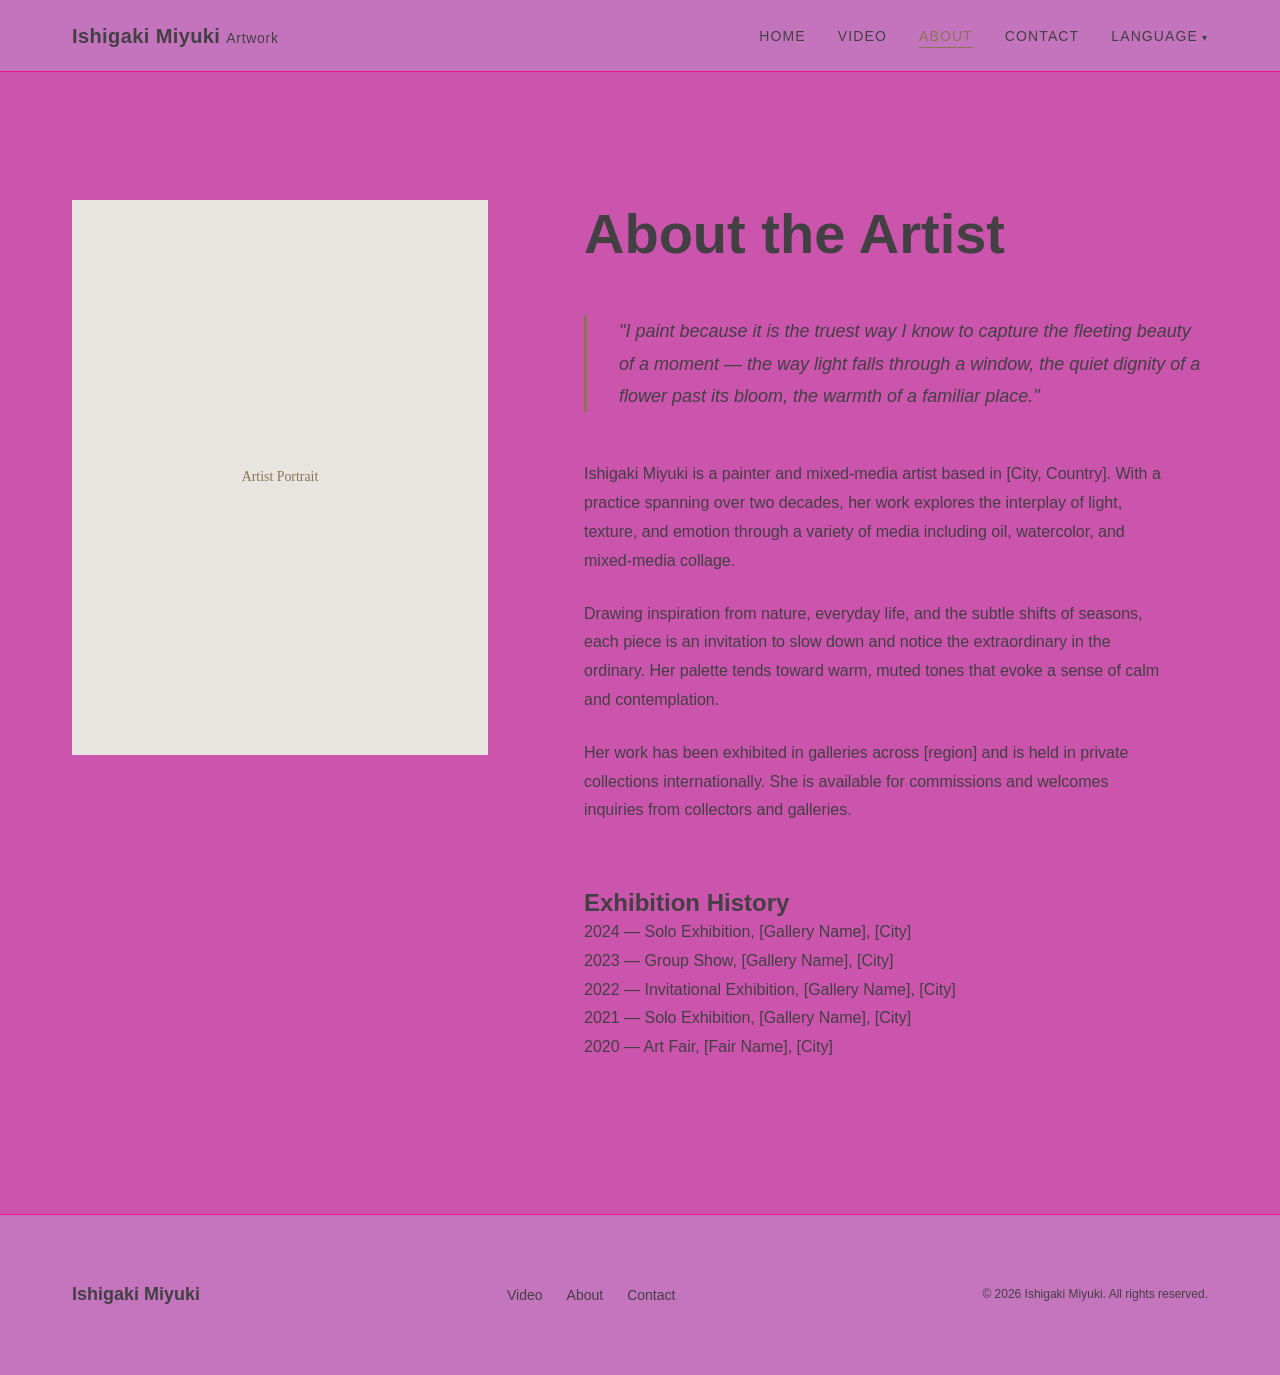
<file: about.html>
<!DOCTYPE html>
<html lang="en">
<head>
  <meta charset="UTF-8">
  <meta name="viewport" content="width=device-width, initial-scale=1.0">
  <title>About — Ishigaki Miyuki</title>
  <meta name="description" content="Learn about Ishigaki Miyuki — biography, artist statement, and exhibition history.">
  <link rel="preconnect" href="https://fonts.googleapis.com">
  <link rel="preconnect" href="https://fonts.gstatic.com" crossorigin>
  <link href="https://fonts.googleapis.com/css2?family=Inter:wght@300;400;500&family=Playfair+Display:ital,wght@0,400;0,600;1,400&display=swap" rel="stylesheet">
  <link rel="stylesheet" href="css/style.css">
</head>
<body>

  <!-- Navigation -->
  <nav class="nav">
    <div class="nav__inner">
      <a href="index.html" class="nav__logo" lang="en">Ishigaki Miyuki <span class="nav__logo-sub">Artwork</span></a>
      <ul class="nav__links">
        <li><a href="index.html" class="nav__link" data-i18n="nav.home">Home</a></li>
        <li><a href="video.html" class="nav__link" data-i18n="nav.video">Video</a></li>
        <li><a href="about.html" class="nav__link nav__link--active" data-i18n="nav.about">About</a></li>
        <li><a href="contact.html" class="nav__link" data-i18n="nav.contact">Contact</a></li>
        <li class="nav__lang">
          <button class="nav__lang-trigger" data-i18n="nav.language">Language</button>
          <div class="nav__lang-dropdown">
            <button class="lang-option" data-lang="en">English</button>
            <button class="lang-option" data-lang="ja">日本語</button>
            <button class="lang-option" data-lang="zhTW">繁體中文</button>
          </div>
        </li>
      </ul>
      <button class="nav__toggle" aria-label="Toggle navigation">
        <span></span>
        <span></span>
        <span></span>
      </button>
    </div>
  </nav>

  <main>
    <section class="section">
      <div class="container">
        <div class="about-layout">
          <div>
            <img src="images/site/artist-portrait.svg" alt="Portrait of Ishigaki Miyuki" class="about__image">
          </div>
          <div class="about__content">
            <h1 data-i18n="about.title">About the Artist</h1>

            <div class="about__statement">
              <p data-i18n="about.statement">"I paint because it is the truest way I know to capture the fleeting beauty of a moment — the way light falls through a window, the quiet dignity of a flower past its bloom, the warmth of a familiar place."</p>
            </div>

            <p data-i18n="about.bio1">
              Ishigaki Miyuki is a painter and mixed-media artist based in [City, Country].
              With a practice spanning over two decades, her work explores the interplay of
              light, texture, and emotion through a variety of media including oil, watercolor,
              and mixed-media collage.
            </p>

            <p data-i18n="about.bio2">
              Drawing inspiration from nature, everyday life, and the subtle shifts of seasons,
              each piece is an invitation to slow down and notice the extraordinary in the ordinary.
              Her palette tends toward warm, muted tones that evoke a sense of calm and contemplation.
            </p>

            <p data-i18n="about.bio3">
              Her work has been exhibited in galleries across [region] and is held in private
              collections internationally. She is available for commissions and welcomes inquiries
              from collectors and galleries.
            </p>

            <h3 style="margin-top: var(--space-3xl);" data-i18n="about.exhibitions">Exhibition History</h3>
            <p>
              2024 — Solo Exhibition, [Gallery Name], [City]<br>
              2023 — Group Show, [Gallery Name], [City]<br>
              2022 — Invitational Exhibition, [Gallery Name], [City]<br>
              2021 — Solo Exhibition, [Gallery Name], [City]<br>
              2020 — Art Fair, [Fair Name], [City]
            </p>
          </div>
        </div>
      </div>
    </section>
  </main>

  <!-- Footer -->
  <footer class="footer">
    <div class="container">
      <div class="footer__inner">
        <span class="footer__name" lang="en">Ishigaki Miyuki</span>
        <div class="footer__links">
          <a href="video.html" class="footer__link" data-i18n="nav.video">Video</a>
          <a href="about.html" class="footer__link" data-i18n="nav.about">About</a>
          <a href="contact.html" class="footer__link" data-i18n="nav.contact">Contact</a>
        </div>
        <p class="footer__copy" data-i18n="footer.copy">&copy; 2026 Ishigaki Miyuki. All rights reserved.</p>
      </div>
    </div>
  </footer>

  <script src="js/translations.js"></script>
  <script src="js/main.js"></script>
</body>
</html>
</file>
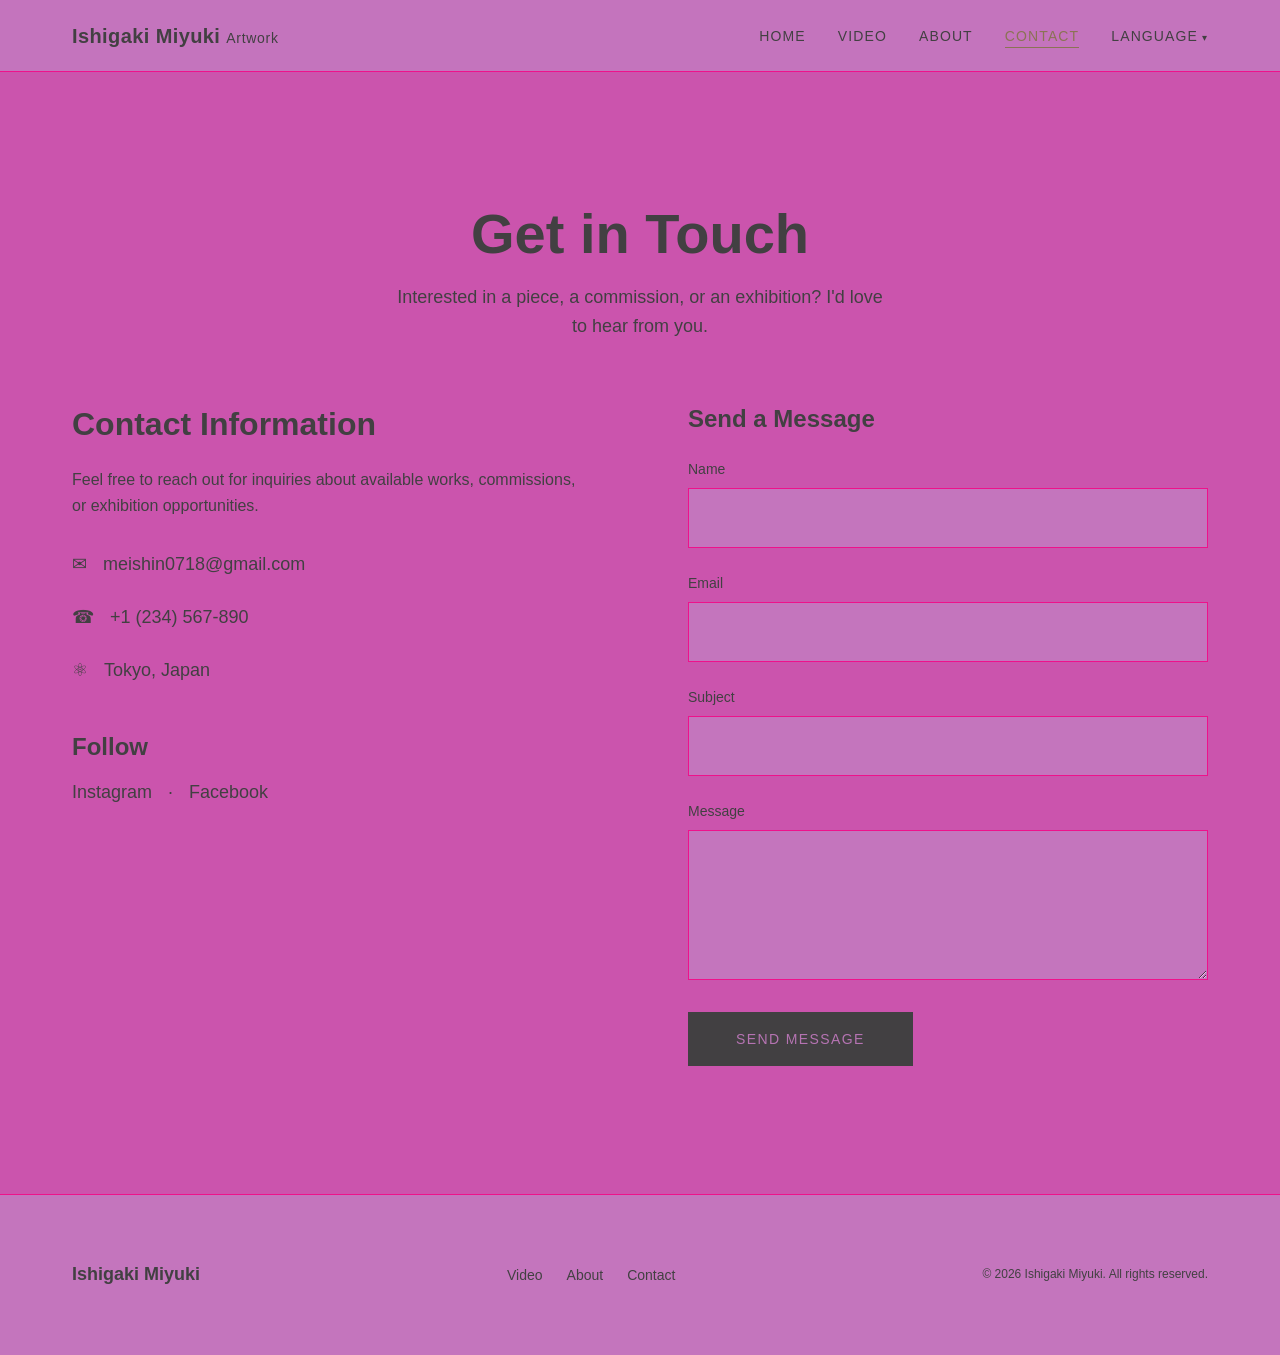
<file: contact.html>
<!DOCTYPE html>
<html lang="en">
<head>
  <meta charset="UTF-8">
  <meta name="viewport" content="width=device-width, initial-scale=1.0">
  <title>Contact — Ishigaki Miyuki</title>
  <meta name="description" content="Get in touch with Ishigaki Miyuki for commissions, purchases, or exhibition inquiries.">
  <link rel="preconnect" href="https://fonts.googleapis.com">
  <link rel="preconnect" href="https://fonts.gstatic.com" crossorigin>
  <link href="https://fonts.googleapis.com/css2?family=Inter:wght@300;400;500&family=Playfair+Display:ital,wght@0,400;0,600;1,400&display=swap" rel="stylesheet">
  <link rel="stylesheet" href="css/style.css">
</head>
<body>

  <!-- Navigation -->
  <nav class="nav">
    <div class="nav__inner">
      <a href="index.html" class="nav__logo" lang="en">Ishigaki Miyuki <span class="nav__logo-sub">Artwork</span></a>
      <ul class="nav__links">
        <li><a href="index.html" class="nav__link" data-i18n="nav.home">Home</a></li>
        <li><a href="video.html" class="nav__link" data-i18n="nav.video">Video</a></li>
        <li><a href="about.html" class="nav__link" data-i18n="nav.about">About</a></li>
        <li><a href="contact.html" class="nav__link nav__link--active" data-i18n="nav.contact">Contact</a></li>
        <li class="nav__lang">
          <button class="nav__lang-trigger" data-i18n="nav.language">Language</button>
          <div class="nav__lang-dropdown">
            <button class="lang-option" data-lang="en">English</button>
            <button class="lang-option" data-lang="ja">日本語</button>
            <button class="lang-option" data-lang="zhTW">繁體中文</button>
          </div>
        </li>
      </ul>
      <button class="nav__toggle" aria-label="Toggle navigation">
        <span></span>
        <span></span>
        <span></span>
      </button>
    </div>
  </nav>

  <main>
    <section class="section">
      <div class="container">
        <div class="section__header">
          <h1 class="section__title" data-i18n="contact.title">Get in Touch</h1>
          <p class="section__subtitle" data-i18n="contact.subtitle">Interested in a piece, a commission, or an exhibition? I'd love to hear from you.</p>
        </div>

        <div class="contact-layout">
          <div class="contact__info">
            <h2 data-i18n="contact.info.title">Contact Information</h2>
            <p data-i18n="contact.info.text">Feel free to reach out for inquiries about available works, commissions, or exhibition opportunities.</p>

            <div class="contact__detail">
              <span>&#9993;</span>
              <a href="mailto:meishin0718@gmail.com">meishin0718@gmail.com</a>
            </div>

            <div class="contact__detail">
              <span>&#9742;</span>
              <a href="tel:+1234567890">+1 (234) 567-890</a>
            </div>

            <div class="contact__detail">
              <span>&#9883;</span>
              <span>Tokyo, Japan</span>
            </div>

            <h3 style="margin-top: var(--space-2xl); margin-bottom: var(--space-md);" data-i18n="contact.follow">Follow</h3>
            <div class="contact__detail">
              <a href="https://www.instagram.com/miyuki.art0156/" target="_blank" rel="noopener">Instagram</a>
              <span>&middot;</span>
              <a href="https://www.facebook.com/miyuki.ishigaki.50" target="_blank" rel="noopener">Facebook</a>
            </div>
          </div>

          <div class="contact__form">
            <h3 data-i18n="contact.form.title">Send a Message</h3>
            <form action="https://formspree.io/f/mjglgerd" method="POST">
              <div class="form__group">
                <label for="name" class="form__label" data-i18n="contact.form.name">Name</label>
                <input type="text" id="name" name="name" class="form__input" required>
              </div>
              <div class="form__group">
                <label for="email" class="form__label" data-i18n="contact.form.email">Email</label>
                <input type="email" id="email" name="email" class="form__input" required>
              </div>
              <div class="form__group">
                <label for="subject" class="form__label" data-i18n="contact.form.subject">Subject</label>
                <input type="text" id="subject" name="subject" class="form__input">
              </div>
              <div class="form__group">
                <label for="message" class="form__label" data-i18n="contact.form.message">Message</label>
                <textarea id="message" name="message" class="form__textarea" required></textarea>
              </div>
              <button type="submit" class="form__submit" data-i18n="contact.form.submit">Send Message</button>
            </form>
          </div>
        </div>
      </div>
    </section>
  </main>

  <!-- Footer -->
  <footer class="footer">
    <div class="container">
      <div class="footer__inner">
        <span class="footer__name" lang="en">Ishigaki Miyuki</span>
        <div class="footer__links">
          <a href="video.html" class="footer__link" data-i18n="nav.video">Video</a>
          <a href="about.html" class="footer__link" data-i18n="nav.about">About</a>
          <a href="contact.html" class="footer__link" data-i18n="nav.contact">Contact</a>
        </div>
        <p class="footer__copy" data-i18n="footer.copy">&copy; 2026 Ishigaki Miyuki. All rights reserved.</p>
      </div>
    </div>
  </footer>

  <script src="js/translations.js"></script>
  <script src="js/main.js"></script>
</body>
</html>
</file>
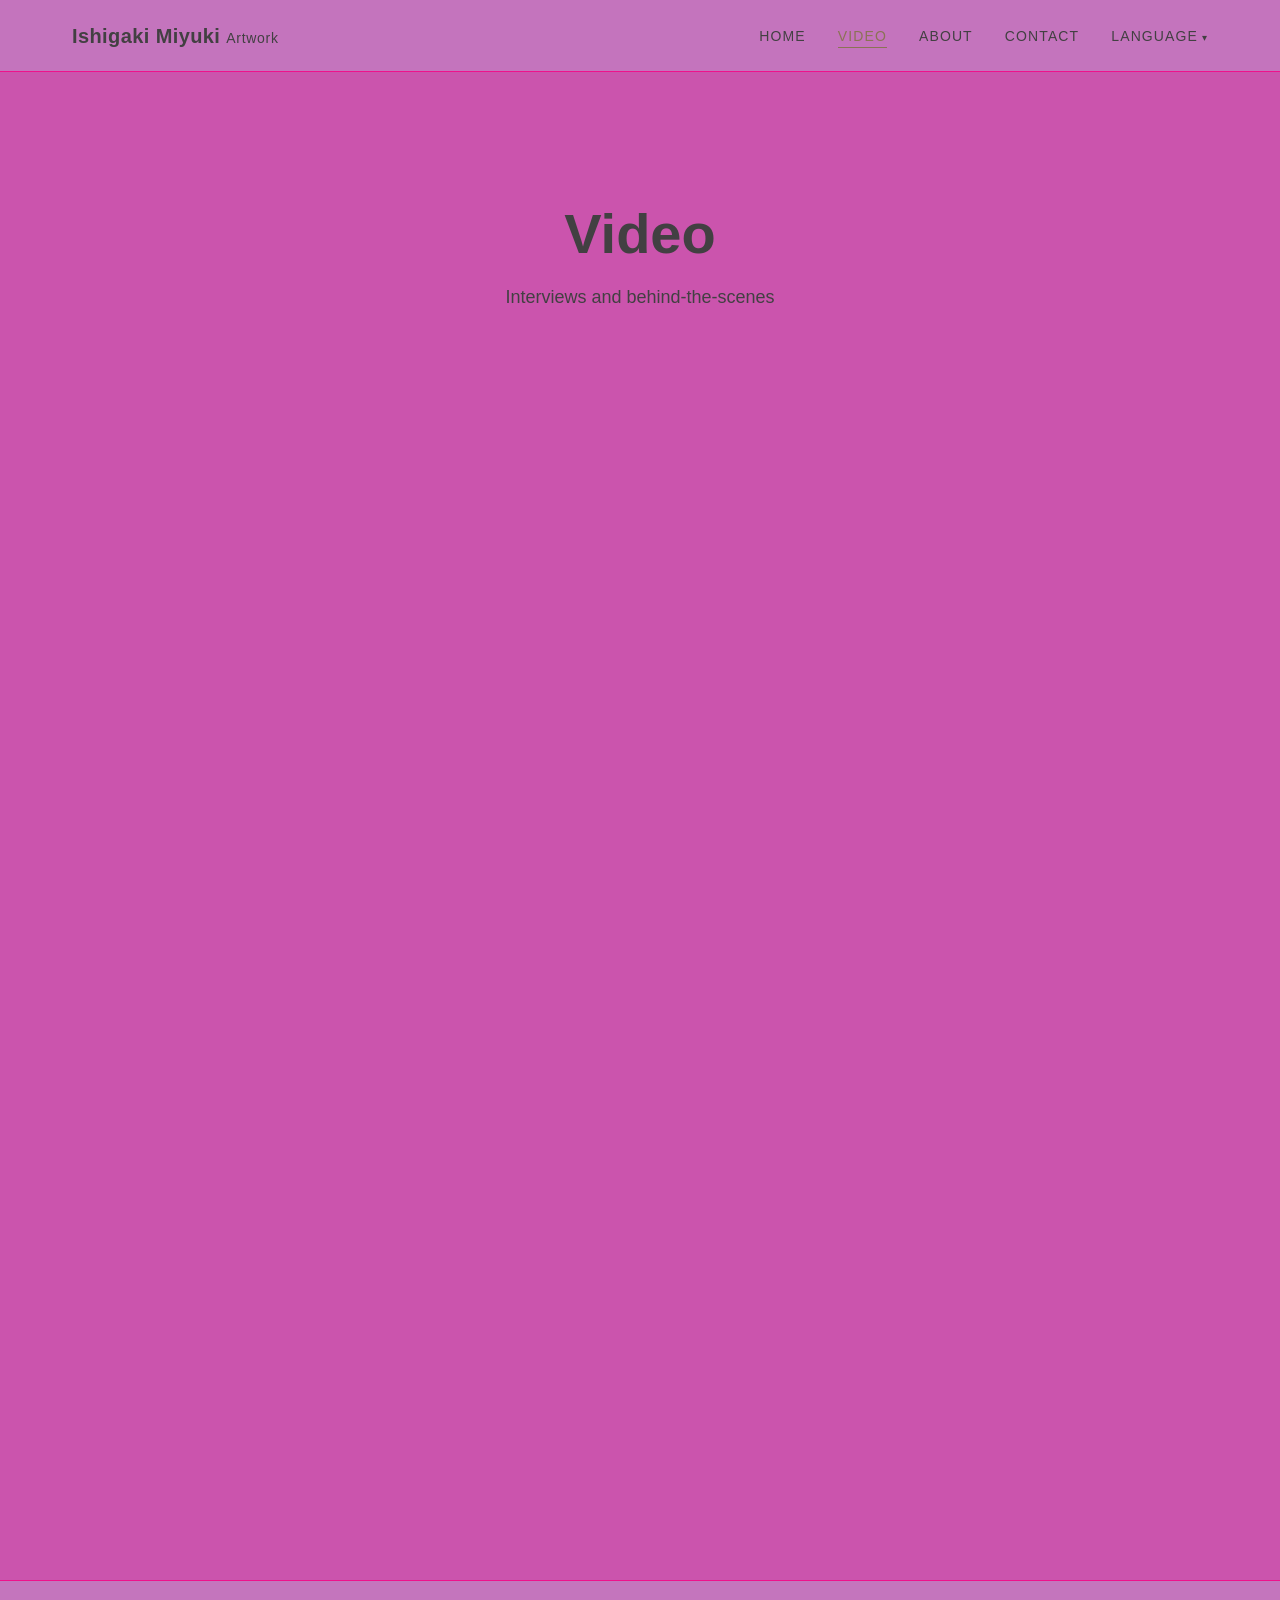
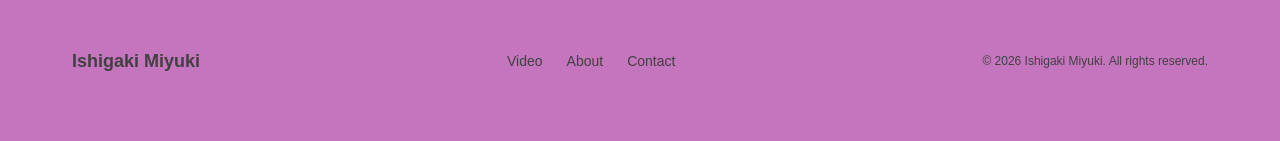
<file: video.html>
<!DOCTYPE html>
<html lang="en">
<head>
  <meta charset="UTF-8">
  <meta name="viewport" content="width=device-width, initial-scale=1.0">
  <title>Video — Ishigaki Miyuki</title>
  <meta name="description" content="Watch interview videos featuring Ishigaki Miyuki discussing her artwork and creative process.">
  <link rel="preconnect" href="https://fonts.googleapis.com">
  <link rel="preconnect" href="https://fonts.gstatic.com" crossorigin>
  <link href="https://fonts.googleapis.com/css2?family=Inter:wght@300;400;500&family=Playfair+Display:ital,wght@0,400;0,600;1,400&display=swap" rel="stylesheet">
  <link rel="stylesheet" href="css/style.css">
</head>
<body>

  <!-- Navigation -->
  <nav class="nav">
    <div class="nav__inner">
      <a href="index.html" class="nav__logo" lang="en">Ishigaki Miyuki <span class="nav__logo-sub">Artwork</span></a>
      <ul class="nav__links">
        <li><a href="index.html" class="nav__link" data-i18n="nav.home">Home</a></li>
        <li><a href="video.html" class="nav__link nav__link--active" data-i18n="nav.video">Video</a></li>
        <li><a href="about.html" class="nav__link" data-i18n="nav.about">About</a></li>
        <li><a href="contact.html" class="nav__link" data-i18n="nav.contact">Contact</a></li>
        <li class="nav__lang">
          <button class="nav__lang-trigger" data-i18n="nav.language">Language</button>
          <div class="nav__lang-dropdown">
            <button class="lang-option" data-lang="en">English</button>
            <button class="lang-option" data-lang="ja">日本語</button>
            <button class="lang-option" data-lang="zhTW">繁體中文</button>
          </div>
        </li>
      </ul>
      <button class="nav__toggle" aria-label="Toggle navigation">
        <span></span>
        <span></span>
        <span></span>
      </button>
    </div>
  </nav>

  <main>
    <section class="section">
      <div class="container">
        <div class="section__header">
          <h1 class="section__title" data-i18n="video.title">Video</h1>
          <p class="section__subtitle" data-i18n="video.subtitle">Interviews and behind-the-scenes</p>
        </div>

        <div class="video-grid">
          <div class="video-item">
            <div class="video-item__player">
              <iframe src="https://www.youtube.com/embed/md_rDLs0rYM" title="Interview Video 1" frameborder="0" allow="accelerometer; autoplay; clipboard-write; encrypted-media; gyroscope; picture-in-picture" allowfullscreen loading="lazy"></iframe>
            </div>
          </div>

          <div class="video-item">
            <div class="video-item__player">
              <iframe src="https://www.youtube.com/embed/BbDx8ncPOws" title="Interview Video 2" frameborder="0" allow="accelerometer; autoplay; clipboard-write; encrypted-media; gyroscope; picture-in-picture" allowfullscreen loading="lazy"></iframe>
            </div>
          </div>
        </div>
      </div>
    </section>
  </main>

  <!-- Footer -->
  <footer class="footer">
    <div class="container">
      <div class="footer__inner">
        <span class="footer__name" lang="en">Ishigaki Miyuki</span>
        <div class="footer__links">
          <a href="video.html" class="footer__link" data-i18n="nav.video">Video</a>
          <a href="about.html" class="footer__link" data-i18n="nav.about">About</a>
          <a href="contact.html" class="footer__link" data-i18n="nav.contact">Contact</a>
        </div>
        <p class="footer__copy" data-i18n="footer.copy">&copy; 2026 Ishigaki Miyuki. All rights reserved.</p>
      </div>
    </div>
  </footer>

  <script src="js/translations.js"></script>
  <script src="js/main.js"></script>
</body>
</html>
</file>
<file: css/style.css>
/* ===== CSS Reset ===== */
*,
*::before,
*::after {
  margin: 0;
  padding: 0;
  box-sizing: border-box;
}

html {
  scroll-behavior: smooth;
}

body {
  min-height: 100vh;
  line-height: 1.6;
  -webkit-font-smoothing: antialiased;
  -moz-osx-font-smoothing: grayscale;
}

img,
picture,
video,
canvas,
svg {
  display: block;
  max-width: 100%;
  height: auto;
  -webkit-user-drag: none;
  user-select: none;
  pointer-events: auto;
}

input,
button,
textarea,
select {
  font: inherit;
}

p,
h1,
h2,
h3,
h4,
h5,
h6 {
  overflow-wrap: break-word;
}

a {
  color: inherit;
  text-decoration: none;
}

ul,
ol {
  list-style: none;
}

/* ==========================================================================
   COLOR & FONT REFERENCE
   Change these variables to change colors/fonts across the ENTIRE site.
   Each variable has a label showing what it affects.
   ========================================================================== */
:root {
  /* --- PAGE BACKGROUNDS --- */
  --color-bg: #c02e9bd0;              /* MAIN BACKGROUND: home, series pages, video, about, contact */
  --color-bg-alt: #a684eaaa;          /* "ABOUT THE ARTIST" SECTION BACKGROUND (home page) */
  --color-footer-bg: #c379bfe5;       /* FOOTER BACKGROUND + gap above footer */

  /* --- TEXT COLORS --- */
  --color-text: #424042;              /* HEADINGS & PRIMARY TEXT: all h1-h6, nav logo, footer name #140414 - black*/
  --color-text-light: #424042;        /* PARAGRAPHS & SECONDARY TEXT: subtitles, descriptions, form labels old text - #5a5a5a */

  /* --- ACCENT & UI COLORS --- */
  --color-accent: #8b7355;            /* HOVER ACCENT: nav link underline, form focus, back-link hover */
  --color-accent-hover: #6d5a43;      /* ACCENT DARKER: button hover states */
  --color-border: #ee128b;            /* BORDERS: nav bottom border, footer top border, form input borders */
  --color-white: #c379bfe5;           /* NAV BAR BACKGROUND */
  --color-overlay: rgba(0, 0, 0, 0.85); /* LIGHTBOX DARK OVERLAY (when viewing full painting) */

  /* ========== FONTS ==========
     Change these two lines to change fonts across the ENTIRE site.
     --font-heading: used for artist name, page titles, section titles, artwork titles
     --font-body:    used for body text, nav links, descriptions, buttons
     After changing, also update the Google Fonts <link> in EVERY .html file <head> section.
     ========== */
  --font-heading: 'Playfair Display', Georgia, serif;   /* HEADING FONT */
  --font-body: 'Inter', -apple-system, BlinkMacSystemFont, sans-serif;  /* BODY FONT */

  /*recommend         */
  --font-heading: 'Lato', sans-serif;
  --font-body: 'Lato', sans-serif;
  /* <link href="https://fonts.googleapis.com/css2?family=Lato:ital,wght@0,300;0,400;0,700;1,400&display=swap" rel="stylesheet"> */

  /* Font sizes */
  --text-xs: 0.75rem;
  --text-sm: 0.875rem;
  --text-base: 1rem;
  --text-lg: 1.125rem;
  --text-xl: 1.25rem;
  --text-2xl: 1.5rem;
  --text-3xl: 2rem;
  --text-4xl: 2.5rem;
  --text-5xl: 3.5rem;

  /* Spacing */
  --space-xs: 0.25rem;
  --space-sm: 0.5rem;
  --space-md: 1rem;
  --space-lg: 1.5rem;
  --space-xl: 2rem;
  --space-2xl: 3rem;
  --space-3xl: 4rem;
  --space-4xl: 6rem;
  --space-5xl: 8rem;

  /* Layout */
  --max-width: 1200px;
  --nav-height: 72px;

  /* Transitions */
  --transition-fast: 150ms ease;
  --transition-base: 300ms ease;
  --transition-slow: 500ms ease;
}

/* ===== Base Styles ===== */
body {
  font-family: var(--font-body);
  font-size: var(--text-base);
  color: var(--color-text);
  background-color: var(--color-bg);
}

h1, h2, h3, h4, h5, h6 {
  font-family: var(--font-heading);
  font-weight: 600;
  line-height: 1.2;
}

h1 { font-size: var(--text-5xl); }
h2 { font-size: var(--text-3xl); }
h3 { font-size: var(--text-2xl); }
h4 { font-size: var(--text-xl); }

p {
  color: var(--color-text-light); /* change this color to change the text color in about the artists */
  max-width: 65ch;
}

/* ===== Utility Classes ===== */
.container {
  width: 100%;
  max-width: var(--max-width);
  margin-inline: auto;
  padding-inline: var(--space-xl);
}

.sr-only {
  position: absolute;
  width: 1px;
  height: 1px;
  padding: 0;
  margin: -1px;
  overflow: hidden;
  clip: rect(0, 0, 0, 0);
  white-space: nowrap;
  border-width: 0;
}

.btn-outline {
  display: inline-block;
  padding: var(--space-md) var(--space-2xl);
  border: 1px solid var(--color-text);
  color: var(--color-text);
  font-size: var(--text-sm);
  text-transform: uppercase;
  letter-spacing: 0.1em;
  transition: background-color var(--transition-base), color var(--transition-base);
}

.btn-outline:hover {
  background-color: var(--color-text);
  color: var(--color-bg);
}

/* ===== Navigation ===== */
.nav {
  position: fixed;
  top: 0;
  left: 0;
  right: 0;
  height: var(--nav-height);
  background-color: var(--color-white);
  border-bottom: 1px solid var(--color-border);
  z-index: 1000;
  display: flex;
  align-items: center;
}

.nav__inner {
  display: flex;
  align-items: center;
  justify-content: space-between;
  width: 100%;
  max-width: var(--max-width);
  margin-inline: auto;
  padding-inline: var(--space-xl);
}

/* --- LOGO FONT & SIZE (top-left artist name) ---
   Adjust these to change the logo independently of the rest of the site.
   The logo always stays in the heading font regardless of language. */
.nav__logo {
  font-family: var(--font-heading);       /* LOGO FONT: change to any font */
  font-size: var(--text-xl);              /* LOGO SIZE: change to any size (e.g. 1.5rem) */
  font-weight: 600;                       /* LOGO WEIGHT: 400=normal, 600=semibold, 700=bold */
  letter-spacing: 0.02em;
  line-height: 1.2;                       /* LOGO LINE-HEIGHT: keeps height stable across languages */
  white-space: nowrap;
}

/* "Artwork" sub-text next to the artist name */
.nav__logo-sub {
  font-weight: 400;                       /* SUB-TEXT WEIGHT */
  font-size: var(--text-sm);              /* SUB-TEXT SIZE */
  letter-spacing: 0.05em;
}

.nav__links {
  display: flex;
  gap: var(--space-xl);
}

.nav__link {
  font-size: var(--text-sm);
  text-transform: uppercase;
  letter-spacing: 0.08em;
  transition: color var(--transition-fast);
  position: relative;
}

.nav__link::after {
  content: '';
  position: absolute;
  bottom: -4px;
  left: 0;
  width: 0;
  height: 1px;
  background-color: var(--color-accent);
  transition: width var(--transition-base);
}

.nav__link:hover,
.nav__link--active {
  color: var(--color-accent);
}

.nav__link:hover::after,
.nav__link--active::after {
  width: 100%;
}

/* ===== Language Dropdown ===== */
.nav__lang {
  position: relative;
  padding-bottom: 8px;
  margin-bottom: -8px;
}

.nav__lang-trigger {
  font-size: var(--text-sm);
  text-transform: uppercase;
  letter-spacing: 0.08em;
  cursor: pointer;
  background: none;
  border: none;
  font-family: inherit;
  color: inherit;
  padding: 0;
}

.nav__lang-trigger::after {
  content: ' \25BE';
  font-size: 0.7em;
}

.nav__lang-dropdown {
  position: absolute;
  top: 100%;
  right: 0;
  padding-top: 4px;
  background-color: var(--color-white);
  border: 1px solid var(--color-border);
  min-width: 120px;
  opacity: 0;
  visibility: hidden;
  transform: translateY(-4px);
  transition: opacity var(--transition-fast), transform var(--transition-fast), visibility var(--transition-fast);
  z-index: 100;
}

.nav__lang:hover .nav__lang-dropdown,
.nav__lang:focus-within .nav__lang-dropdown {
  opacity: 1;
  visibility: visible;
  transform: translateY(0);
}

.lang-option {
  display: block;
  width: 100%;
  padding: var(--space-sm) var(--space-md);
  font-size: var(--text-sm);
  text-align: left;
  background: none;
  border: none;
  cursor: pointer;
  font-family: inherit;
  color: var(--color-text);
  transition: background-color var(--transition-fast);
}

.lang-option:hover {
  background-color: var(--color-bg);
}

.lang-option.active {
  color: var(--color-accent);
  font-weight: 500;
}

.nav__toggle {
  display: none;
  flex-direction: column;
  gap: 5px;
  background: none;
  border: none;
  cursor: pointer;
  padding: var(--space-sm);
}

.nav__toggle span {
  display: block;
  width: 24px;
  height: 2px;
  background-color: var(--color-text);
  transition: transform var(--transition-base), opacity var(--transition-fast);
}

/* Mobile nav open state */
.nav__toggle.active span:nth-child(1) {
  transform: translateY(7px) rotate(45deg);
}

.nav__toggle.active span:nth-child(2) {
  opacity: 0;
}

.nav__toggle.active span:nth-child(3) {
  transform: translateY(-7px) rotate(-45deg);
}

/* ===== Footer ===== */
.footer {
  background-color: var(--color-footer-bg);  /* FOOTER BACKGROUND COLOR */
  border-top: 1px solid var(--color-border);
  padding: var(--space-3xl) 0;
  margin-top: 0;
}

.footer__inner {
  display: flex;
  justify-content: space-between;
  align-items: center;
  flex-wrap: nowrap;
  gap: var(--space-lg);
  min-height: 2rem;
}

/* --- FOOTER ARTIST NAME ---
   Adjust these to control the artist name at the bottom of every page. */
.footer__name {
  font-family: var(--font-heading);       /* FOOTER NAME FONT: change to any font */
  font-size: var(--text-lg);              /* FOOTER NAME SIZE: change to any size (e.g. 1.25rem) */
  font-weight: 700;                       /* FOOTER NAME WEIGHT: 400=normal, 700=bold */
  line-height: 1.3;                       /* FOOTER NAME LINE-HEIGHT: keeps height stable */
}

.footer__links {
  display: flex;
  gap: var(--space-lg);
  white-space: nowrap;
}

.footer__link {
  font-size: var(--text-sm);              /* FOOTER LINK SIZE */
  color: var(--color-text-light);
  transition: color var(--transition-fast);
  line-height: 1.3;
}

.footer__link:hover {
  color: var(--color-accent);
}

/* --- FOOTER COPYRIGHT LINE ("All rights reserved") ---
   Adjust these to control the copyright text at the bottom. */
.footer__copy {
  font-family: var(--font-body);          /* FOOTER COPYRIGHT FONT: change to any font */
  font-size: var(--text-xs);              /* FOOTER COPYRIGHT SIZE: change to any size */
  color: var(--color-text-light);         /* FOOTER COPYRIGHT TEXT COLOR */
  line-height: 1.3;                       /* FOOTER COPYRIGHT LINE-HEIGHT: keeps height stable */
}

/* ===== Page Content Offset ===== */
main {
  padding-top: var(--nav-height);
}

/* ===== Hero Section ===== */
.hero {
  position: relative;
  height: calc(100vh - var(--nav-height));
  min-height: 500px;
  max-height: 900px;
  display: flex;
  align-items: flex-end;
  justify-content: center;
  text-align: center;
  overflow: hidden;
}

.hero__bg {
  position: absolute;
  inset: 0;
  background-size: cover;
  background-position: center;
}

.hero__bg::after {
  content: '';
  position: absolute;
  inset: 0;
  background: linear-gradient(to top, rgba(0, 0, 0, 0.55) 0%, transparent 60%);
}

.hero__content {
  position: relative;
  z-index: 1;
  padding: var(--space-xl);
  padding-bottom: var(--space-4xl);
}

.hero__title {
  font-size: var(--text-5xl);
  margin-bottom: var(--space-md);
  color: #9f2da4;                     /* HERO TITLE COLOR: change this independently */
}

.hero__subtitle {
  font-size: var(--text-lg);
  color: rgba(136, 14, 116, 0.85);   /* HERO SUBTITLE COLOR: change this independently */
  font-style: italic;
  margin-bottom: var(--space-2xl);
}

.hero__cta {
  display: inline-block;
  padding: var(--space-md) var(--space-2xl);
  border: 1px solid var(--color-white);
  color: var(--color-white);
  font-size: var(--text-sm);
  text-transform: uppercase;
  letter-spacing: 0.1em;
  transition: background-color var(--transition-base), color var(--transition-base);
}

.hero__cta:hover {
  background-color: var(--color-white);
  color: var(--color-text);
}

/* ===== Section Styles ===== */
.section {
  padding: var(--space-5xl) 0;
}

.section__header {
  text-align: center;
  margin-bottom: var(--space-3xl);
}

.section__title {
  margin-bottom: var(--space-md);
}

.section__subtitle {
  font-size: var(--text-lg);
  color: var(--color-text-light); /* change this part to change the color of text in feature works */
  max-width: 50ch;
  margin-inline: auto;
}

/* ===== Gallery Grid ===== */
.gallery-grid {
  display: grid;
  grid-template-columns: repeat(auto-fill, minmax(300px, 1fr));
  gap: var(--space-xl);
}

.gallery-item {
  cursor: pointer;
  overflow: hidden;
  position: relative;
}

.gallery-item__img {
  width: 100%;
  aspect-ratio: 4 / 5;
  object-fit: cover;
  transition: transform var(--transition-slow);
}

.gallery-item:hover .gallery-item__img {
  transform: scale(1.03);
}

.gallery-item__overlay {
  position: absolute;
  inset: 0;
  background: linear-gradient(to top, rgba(0, 0, 0, 0.6) 0%, transparent 50%);
  opacity: 0;
  transition: opacity var(--transition-base);
  display: flex;
  align-items: flex-end;
  padding: var(--space-lg);
}

.gallery-item:hover .gallery-item__overlay {
  opacity: 1;
}

.gallery-item__title {
  color: var(--color-white);
  font-family: var(--font-heading);
  font-size: var(--text-lg);
}

.gallery-item__meta {
  color: rgba(255, 255, 255, 0.8);
  font-size: var(--text-sm);
  margin-top: var(--space-xs);
}

/* ===== Video Page ===== */
.video-grid {
  display: grid;
  grid-template-columns: 1fr;
  gap: var(--space-3xl);
  max-width: 900px;
  margin-inline: auto;
}

.video-item__player {
  position: relative;
  width: 100%;
  aspect-ratio: 16 / 9;
  overflow: hidden;
}

.video-item__player iframe {
  position: absolute;
  top: 0;
  left: 0;
  width: 100%;
  height: 100%;
}

/* ===== Lightbox ===== */
.lightbox {
  position: fixed;
  inset: 0;
  background-color: var(--color-overlay);
  z-index: 2000;
  display: flex;
  align-items: center;
  justify-content: center;
  opacity: 0;
  visibility: hidden;
  transition: opacity var(--transition-base), visibility var(--transition-base);
}

.lightbox.active {
  opacity: 1;
  visibility: visible;
}

.lightbox__content {
  max-width: 90vw;
  max-height: 85vh;
  position: relative;
}

.lightbox__img {
  max-width: 100%;
  max-height: 80vh;
  object-fit: contain;
}

.lightbox__info {
  color: var(--color-white);
  text-align: center;
  margin-top: var(--space-lg);
}

.lightbox__title {
  font-family: var(--font-heading);
  font-size: var(--text-xl);
}

.lightbox__meta {
  font-size: var(--text-sm);
  color: rgba(255, 255, 255, 0.7);
  margin-top: var(--space-xs);
}

.lightbox__close {
  position: absolute;
  top: -40px;
  right: 0;
  background: none;
  border: none;
  color: var(--color-white);
  font-size: var(--text-2xl);
  cursor: pointer;
  padding: var(--space-sm);
  transition: opacity var(--transition-fast);
}

.lightbox__close:hover {
  opacity: 0.7;
}

/* ===== Collection Cards (Home) ===== */
.collections-grid {
  display: grid;
  grid-template-columns: repeat(auto-fill, minmax(320px, 1fr));
  gap: var(--space-xl);
}

.collection-card {
  display: block;
  overflow: hidden;
  cursor: pointer;
}

.collection-card__img {
  width: 100%;
  aspect-ratio: 4 / 3;
  object-fit: cover;
  transition: transform var(--transition-slow);
}

.collection-card:hover .collection-card__img {
  transform: scale(1.05);
}

.collection-card__info {
  background: #c6a3e8;              /* <-- BOX COLOR: change this to any color you like */
  /* background: #def5b3;              <-- BOX COLOR: change this to any color you like */

  padding: var(--space-lg) var(--space-xl);
  transition: background var(--transition-base);
}

.collection-card:hover .collection-card__info {
  background: #956ba6e1;              /* <-- BOX HOVER COLOR: slightly darker on hover */
}

.collection-card__title {
  font-family: var(--font-heading);
  font-size: var(--text-xl);
  color:#424042; /* change this color to change the text color of collection box in home pages */
  margin-bottom: var(--space-xs);
}

.collection-card__count {
  font-size: var(--text-sm);
  color: var(--color-text-light);     /* <-- COUNT TEXT COLOR: change this */
}

/* ===== Series Pages ===== */
.back-link {
  display: inline-block;
  font-size: var(--text-sm);
  color: var(--color-text-light);
  margin-bottom: var(--space-2xl);
  transition: color var(--transition-fast);
}

.back-link::before {
  content: '\2190\00a0';
}

.back-link:hover {
  color: var(--color-accent);
}

.series__title {
  font-family: var(--font-heading);
  font-size: var(--text-3xl);
  color: #59eae7e5;
  margin-bottom: var(--space-lg);
}

.series__description {
  font-size: var(--text-lg);
  color: var(--color-text-light);
  line-height: 1.8;
  max-width: 70ch;
  margin-bottom: var(--space-3xl);
}

/* ===== About Page ===== */
.about-layout {
  display: grid;
  grid-template-columns: 1fr 1.5fr;
  gap: var(--space-4xl);
  align-items: start;
}

.about__image {
  width: 100%;
  aspect-ratio: 3 / 4;
  object-fit: cover;
}

.about__content h2 {
  margin-bottom: var(--space-lg);
}

.about__content p {
  margin-bottom: var(--space-lg);
  line-height: 1.8;
}

.about__statement {
  font-style: italic;
  font-size: var(--text-lg);
  border-left: 3px solid var(--color-accent);
  padding-left: var(--space-xl);
  margin: var(--space-2xl) 0;
}

/* ===== Contact Page ===== */
.contact-layout {
  display: grid;
  grid-template-columns: 1fr 1fr;
  gap: var(--space-4xl);
}

.contact__info h2 {
  margin-bottom: var(--space-lg);
}

.contact__info p {
  margin-bottom: var(--space-xl);
}

.contact__detail {
  display: flex;
  align-items: center;
  gap: var(--space-md);
  margin-bottom: var(--space-lg);
  font-size: var(--text-lg);
}

.contact__detail a {
  transition: color var(--transition-fast);
}

.contact__detail a:hover {
  color: var(--color-accent);
}

.contact__form h3 {
  margin-bottom: var(--space-lg);
}

.form__group {
  margin-bottom: var(--space-lg);
}

.form__label {
  display: block;
  font-size: var(--text-sm);
  margin-bottom: var(--space-sm);
  color: var(--color-text-light);
}

.form__input,
.form__textarea {
  width: 100%;
  padding: var(--space-md);
  border: 1px solid var(--color-border);
  background-color: #c379bfe5;
  font-size: var(--text-base);
  transition: border-color var(--transition-fast);
}

.form__input:focus,
.form__textarea:focus {
  outline: none;
  border-color: var(--color-accent);
}

.form__textarea {
  resize: vertical;
  min-height: 150px;
}

.form__submit {
  display: inline-block;
  padding: var(--space-md) var(--space-2xl);
  background-color: var(--color-text);
  color: var(--color-white);
  border: none;
  font-size: var(--text-sm);
  text-transform: uppercase;
  letter-spacing: 0.1em;
  cursor: pointer;
  transition: background-color var(--transition-base);
}

.form__submit:hover {
  background-color: var(--color-accent);
}


/* ===== Responsive ===== */
@media (max-width: 1024px) {
  .about-layout {
    grid-template-columns: 1fr 1.2fr;
    gap: var(--space-2xl);
  }

  .gallery-grid {
    grid-template-columns: repeat(auto-fill, minmax(280px, 1fr));
  }
}

@media (max-width: 768px) {
  :root {
    --text-5xl: 2.5rem;
    --text-3xl: 1.75rem;
    --nav-height: 64px;
  }

  .nav__links {
    position: fixed;
    top: var(--nav-height);
    left: 0;
    right: 0;
    background-color: var(--color-white);
    flex-direction: column;
    align-items: center;
    padding: var(--space-2xl) 0;
    border-bottom: 1px solid var(--color-border);
    transform: translateY(-100%);
    opacity: 0;
    visibility: hidden;
    transition: transform var(--transition-base), opacity var(--transition-base), visibility var(--transition-base);
  }

  .nav__links.active {
    transform: translateY(0);
    opacity: 1;
    visibility: visible;
  }

  .nav__toggle {
    display: flex;
  }

  .nav__lang-dropdown {
    position: static;
    opacity: 1;
    visibility: visible;
    transform: none;
    border: none;
    display: flex;
    gap: var(--space-sm);
    background: none;
    min-width: auto;
    margin-top: var(--space-xs);
  }

  .nav__lang-trigger::after {
    display: none;
  }

  .about-layout {
    grid-template-columns: 1fr;
    gap: var(--space-2xl);
  }

  .about__image {
    max-width: 400px;
    margin-inline: auto;
  }

  .contact-layout {
    grid-template-columns: 1fr;
    gap: var(--space-2xl);
  }

  .hero {
    min-height: 400px;
  }

  .hero__title {
    font-size: var(--text-4xl);
  }

  .gallery-grid {
    grid-template-columns: repeat(auto-fill, minmax(250px, 1fr));
    gap: var(--space-md);
  }

  .collections-grid {
    grid-template-columns: repeat(auto-fill, minmax(250px, 1fr));
    gap: var(--space-md);
  }

  .footer__inner {
    flex-direction: column;
    flex-wrap: wrap;
    text-align: center;
  }

  .section {
    padding: var(--space-3xl) 0;
  }

  .lightbox__close {
    top: -30px;
    font-size: var(--text-xl);
  }
}

@media (max-width: 480px) {
  :root {
    --text-5xl: 2rem;
    --text-4xl: 1.75rem;
    --text-3xl: 1.5rem;
  }

  .gallery-grid {
    grid-template-columns: 1fr;
  }

  .container {
    padding-inline: var(--space-md);
  }

  .hero {
    min-height: 350px;
  }
}
</file>
